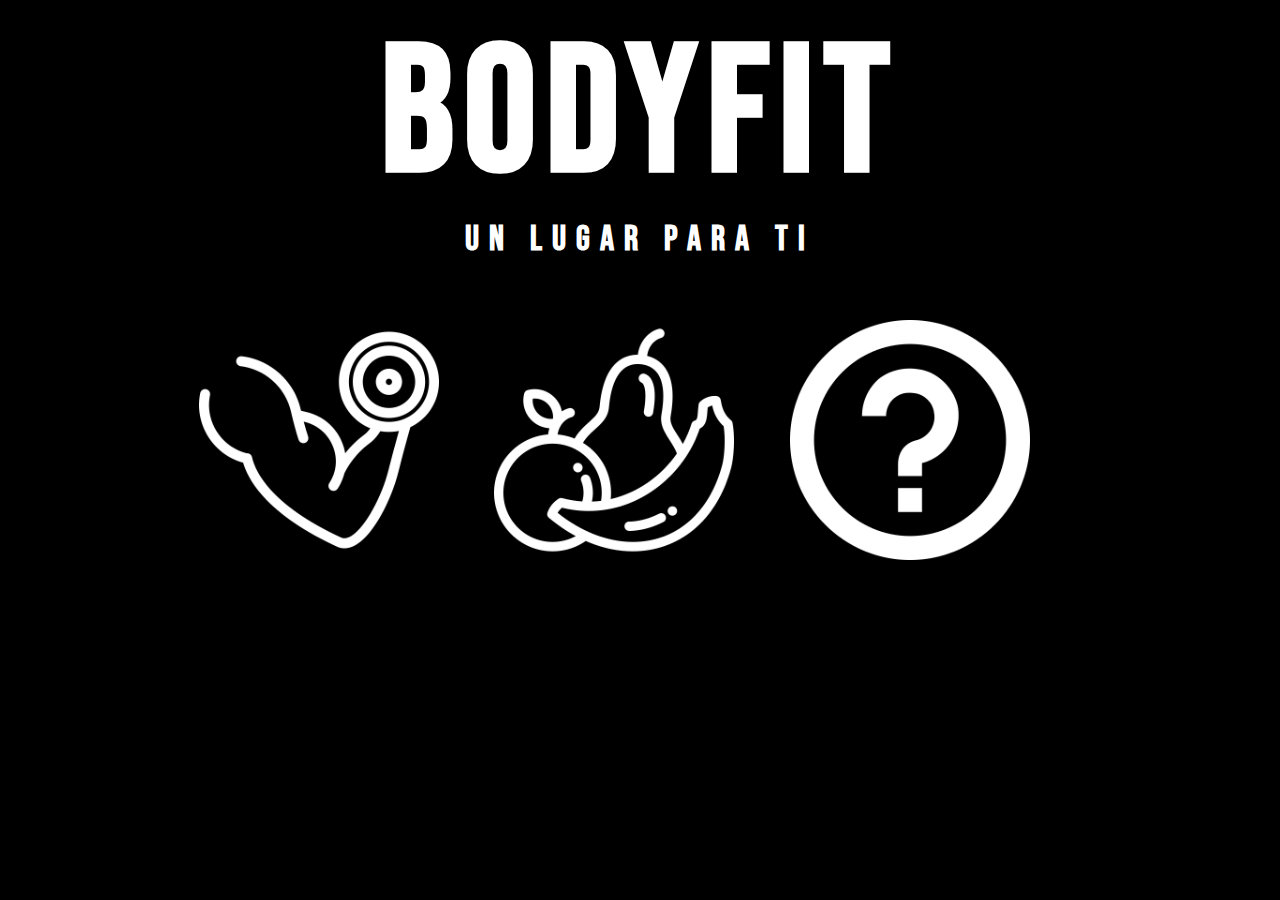
<file: index.html>
<!DOCTYPE html>
<html lang="en">
<head>
    <meta charset="UTF-8">
    <meta http-equiv="X-UA-Compatible" content="IE=edge">
    <meta name="viewport" content="width=device-width, initial-scale=1.0">
    <link rel="stylesheet" href="estilos/normalize.css" type="text/css">
    <link rel="stylesheet" href="estilos/index.css" type="text/css">
    <title>BodyFit: Inicio</title>
</head>
<body>
    <main>
        <div id="tittle">
            <h1 id="tittle-h1">
                BodyFit
                <p id="tittle-p">Un lugar para ti</p>
            </h1>
        </div>
        <div id="buttons">
            <a href="rutinas.html" id="rutinas"><img src="images/pesa.png" alt="" id="rutinas-image"></a>
            <a href="" id="rutinas"><img src="images/pesa (1).png" alt="" id="rutinas-image"></a>
            <a href="" id="rutinas"><img src="images/signo-de-interrogacion.png" alt="" id="rutinas-image"></a>
        </div>
    </main>
</body>
</html>
</file>
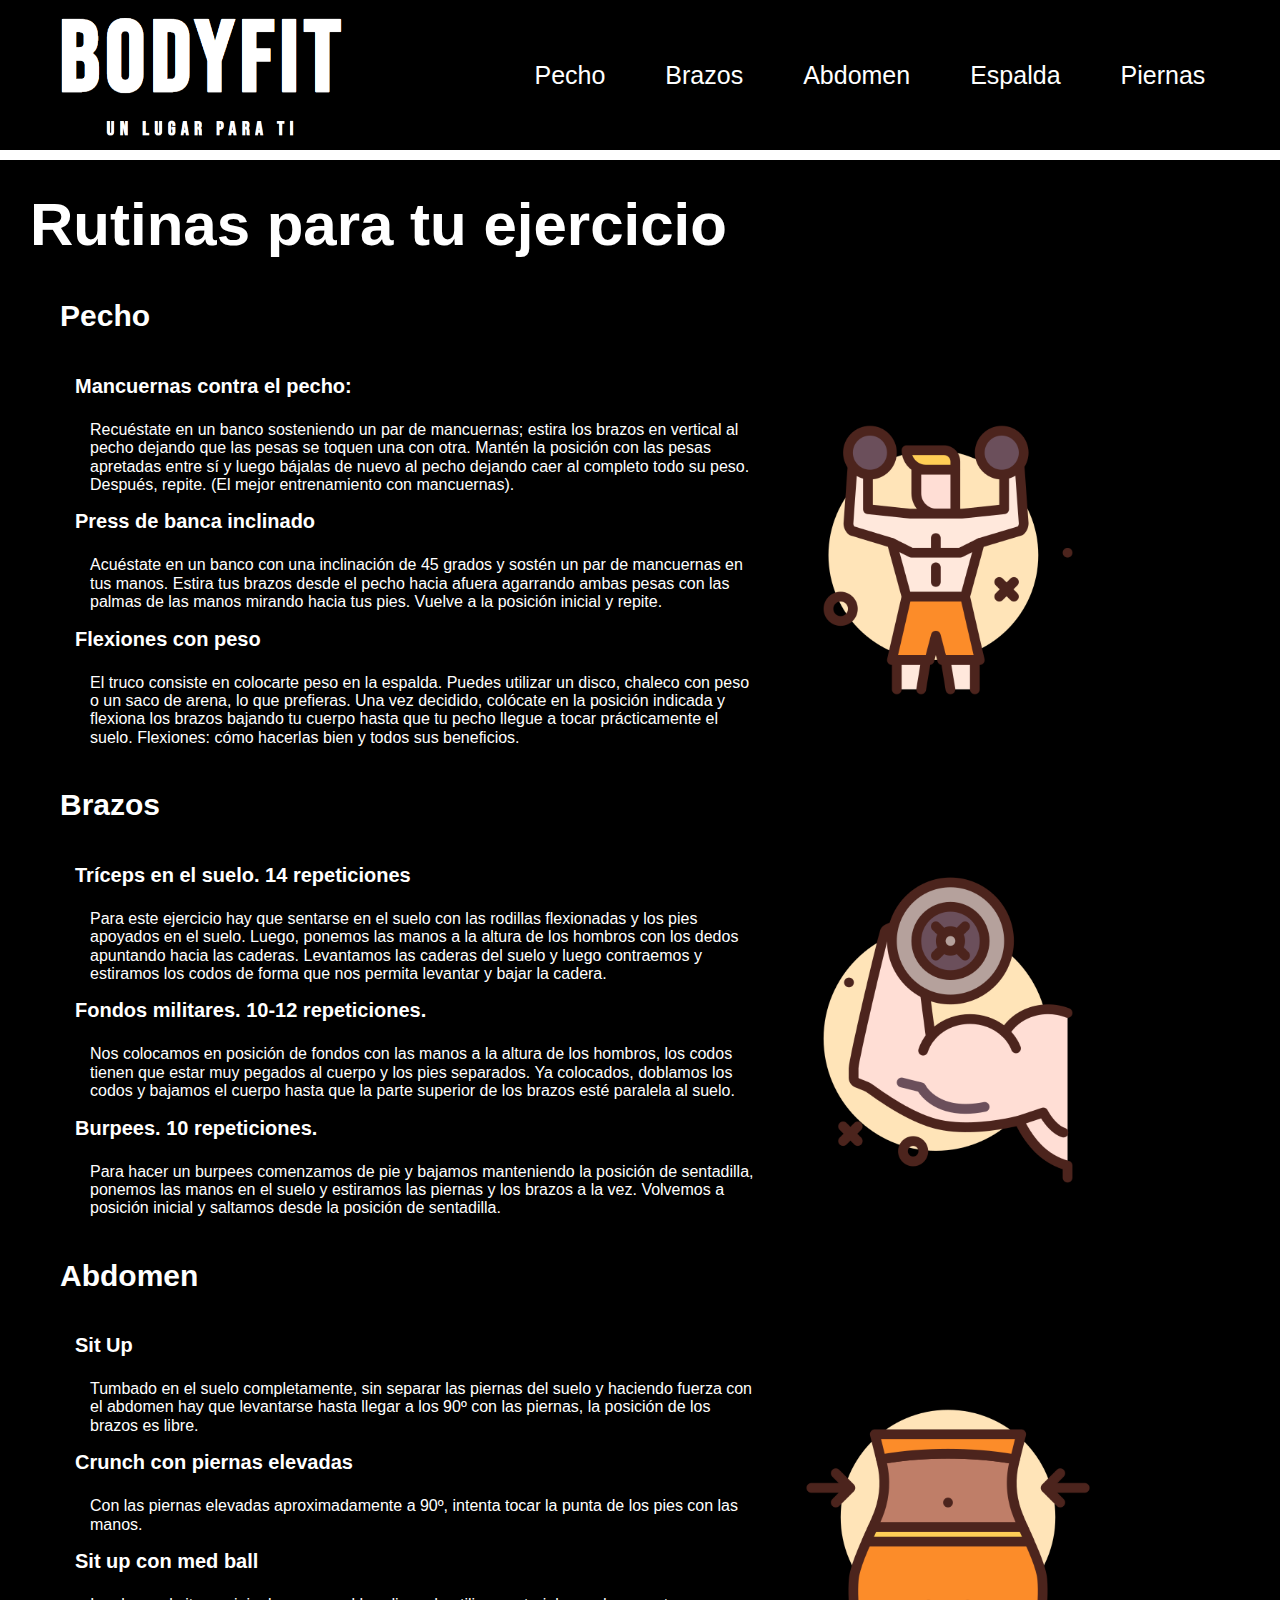
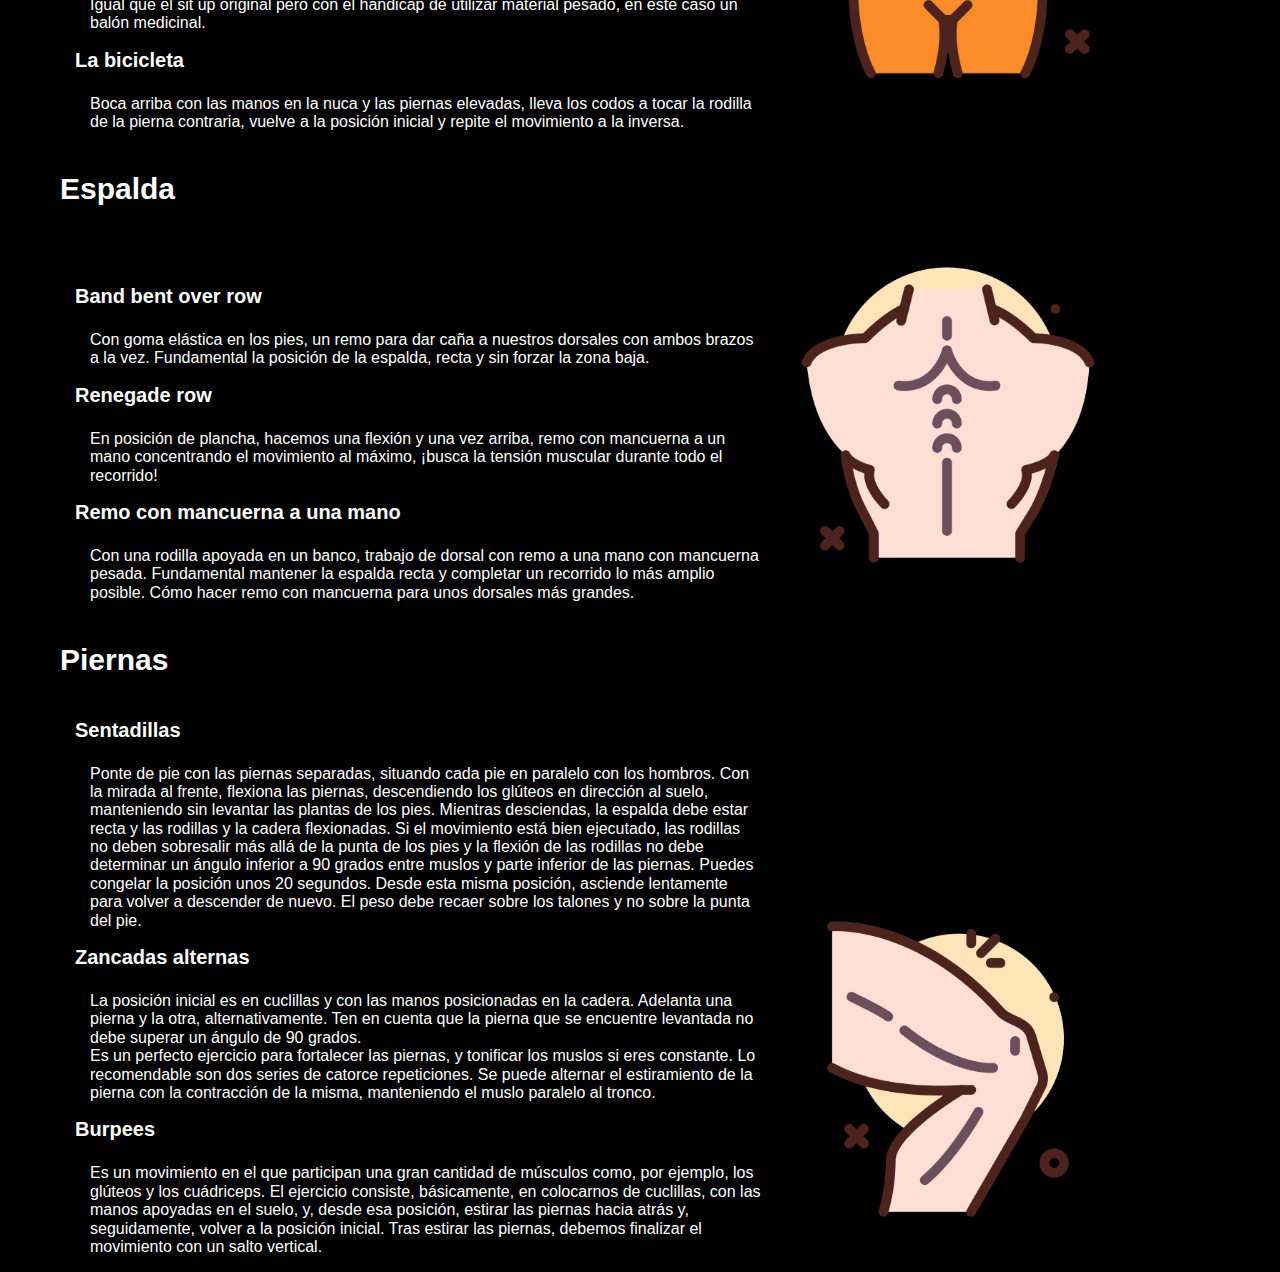
<file: rutinas.html>
<!DOCTYPE html>
<html lang="en">
<head>
    <meta charset="UTF-8">
    <meta http-equiv="X-UA-Compatible" content="IE=edge">
    <meta name="viewport" content="width=device-width, initial-scale=1.0">
    <link rel="stylesheet" href="estilos/normalize.css" type="text/css">
    <link rel="stylesheet" href="estilos/rutinas.css" type="text/css">
    <title>Rutinas para tu ejercicio</title>
</head>
<body>
    <header id="hedaer">
        <a href="index.html"><img src="images/tittle.png" alt="" id="header-image"></a>
        
        <nav id="navbar">
            <ul id="nav-lista">
                <li id="nav-lista-li"><a id="lista-a" href="#pecho">Pecho</a></li>
                <li id="nav-lista-li"><a id="lista-a" href="#brazos">Brazos</a></li>
                <li id="nav-lista-li"><a id="lista-a" href="#abdomen">Abdomen</a></li>
                <li id="nav-lista-li"><a id="lista-a" href="#espalda">Espalda</a></li>
                <li id="nav-lista-li"><a id="lista-a" href="#piernas">Piernas</a>
            </ul>
        </nav>
    </header> 
    <main>
        <h1 id="main-tittle">Rutinas para tu ejercicio</h1>
        <div id="pecho">
            <h2 id="rutina-tittle">Pecho</h2>
            <div id="rutina-description">
                <p id="rutina-subdescription">
                    <strong id="s-subdescription">Mancuernas contra el pecho:<br><br></strong> 
                    Recuéstate en un banco sosteniendo un par de mancuernas; estira los brazos en vertical al pecho dejando que las pesas se toquen una con otra. Mantén la posición con las pesas apretadas entre sí y luego bájalas de nuevo al pecho dejando caer al completo todo su peso. Después, repite. (El mejor entrenamiento con mancuernas).
                </p>
                <p id="rutina-subdescription">
                    <strong id="s-subdescription">Press de banca inclinado<br><br></strong> 
                    Acuéstate en un banco con una inclinación de 45 grados y sostén un par de mancuernas en tus manos. Estira tus brazos desde el pecho hacia afuera agarrando ambas pesas con las palmas de las manos mirando hacia tus pies. Vuelve a la posición inicial y repite.
                </p>
                <p id="rutina-subdescription">
                    <strong id="s-subdescription"> Flexiones con peso <br><br></strong>
                    El truco consiste en colocarte peso en la espalda. Puedes utilizar un disco, chaleco con peso o un saco de arena, lo que prefieras.
                    Una vez decidido, colócate en la posición indicada y flexiona los brazos bajando tu cuerpo hasta que tu pecho llegue a tocar prácticamente el suelo. Flexiones: cómo hacerlas bien y todos sus beneficios.
                </p>
            </div>
            <img src="images/exercise.png" alt="" id="rutina-image-i">
        </div>
        <div id="brazos">
            <h2 id="rutina-tittle">Brazos</h2>
            <div id="rutina-description">
                <p id="rutina-subdescription">
                    <strong id="s-subdescription">Tríceps en el suelo. 14 repeticiones<br><br></strong>
                    Para este ejercicio hay que sentarse en el suelo con las rodillas flexionadas y los pies apoyados en el suelo. Luego, ponemos las manos a la altura de los hombros con los dedos apuntando hacia las caderas. Levantamos las caderas del suelo y luego contraemos y estiramos los codos de forma que nos permita levantar y bajar la cadera.
                </p>
                <p id="rutina-subdescription">
                    <strong id="s-subdescription">Fondos militares. 10-12 repeticiones.<br><br></strong>
                    Nos colocamos en posición de fondos con las manos a la altura de los hombros, los codos tienen que estar muy pegados al cuerpo y los pies separados. Ya colocados, doblamos los codos y bajamos el cuerpo hasta que la parte superior de los brazos esté paralela al suelo.
                </p>
                <p id="rutina-subdescription">
                    <strong id="s-subdescription">Burpees. 10 repeticiones.<br><br></strong>
                    Para hacer un burpees comenzamos de pie y bajamos manteniendo la posición de sentadilla, ponemos las manos en el suelo y estiramos las piernas y los brazos a la vez. Volvemos a posición inicial y saltamos desde la posición de sentadilla.
                </p>
            </div>
            <img src="images/arm.png" alt="" id="rutina-image-i">
        </div>
        <div id="abdomen">
            <h2 id="rutina-tittle">Abdomen</h2>
            <div id="rutina-description">
                <p id="rutina-subdescripiton">
                    <strong id="s-subdescription">Sit Up<br><br></strong>
                    Tumbado en el suelo completamente, sin separar las piernas del suelo y haciendo fuerza con el abdomen hay que levantarse hasta llegar a los 90º con las piernas, la posición de los brazos es libre.
                </p>
                <p id="rutina-subdescripiton">
                    <strong id="s-subdescription">Crunch con piernas elevadas<br><br></strong>
                    Con las piernas elevadas aproximadamente a 90º, intenta tocar la punta de los pies con las manos.
                </p>
                <p id="rutina-subdescripiton">
                    <strong id="s-subdescription">Sit up con med ball<br><br></strong>
                    Igual que el sit up original pero con el handicap de utilizar material pesado, en este caso un balón medicinal.
                </p>
                <p id="rutina-subdescripiton">
                    <strong id="s-subdescription">La bicicleta<br><br></strong>
                    Boca arriba con las manos en la nuca y las piernas elevadas, lleva los codos a tocar la rodilla de la pierna contraria, vuelve a la posición inicial y repite el movimiento a la inversa.
                </p>
            </div>
            <img src="images/waist.png" alt="" id="rutina-image-i">
        </div>
        <div id="espalda">
            <h2 id="rutina-tittle">Espalda</h2>
            <div id="rutina-description">
                <p id="rutina-subdescription">
                    <strong id="s-subdescription">Band bent over row<br><br></strong>
                    Con goma elástica en los pies, un remo para dar caña a nuestros dorsales con ambos brazos a la vez. Fundamental la posición de la espalda, recta y sin forzar la zona baja.
                </p>
                <p id="rutina-subdescription">
                    <strong id="s-subdescription">Renegade row<br><br></strong>
                    En posición de plancha, hacemos una flexión y una vez arriba, remo con mancuerna a un mano concentrando el movimiento al máximo, ¡busca la tensión muscular durante todo el recorrido!
                </p>
                <p id="rutina-subdescription">
                    <strong id="s-subdescription"> Remo con mancuerna a una mano<br><br></strong>
                    Con una rodilla apoyada en un banco, trabajo de dorsal con remo a una mano con mancuerna pesada. Fundamental mantener la espalda recta y completar un recorrido lo más amplio posible. Cómo hacer remo con mancuerna para unos dorsales más grandes.
                </p>
            </div>
            <img src="images/back.png" alt="" id="rutina-image-i">
        </div>
        <div id="piernas">
            <h2 id="rutina-tittle">Piernas</h2>
            <div id="rutina-description">
                <p id="rutina-subdescription">
                    <strong id="s-subdescription">Sentadillas<br><br></strong>
                    Ponte de pie con las piernas separadas, situando cada pie en paralelo con los hombros. Con la mirada al frente, flexiona las piernas, descendiendo los glúteos en dirección al suelo, manteniendo sin levantar las plantas de los pies. Mientras desciendas, la espalda debe estar recta y las rodillas y la cadera flexionadas. Si el movimiento está bien ejecutado, las rodillas no deben sobresalir más allá de la punta de los pies y la flexión de las rodillas no debe determinar un ángulo inferior a 90 grados entre muslos y parte inferior de las piernas. Puedes congelar la posición unos 20 segundos. Desde esta misma posición, asciende lentamente para volver a descender de nuevo. El peso debe recaer sobre los talones y no sobre la punta del pie.
                </p>
                <p id="rutina-subdescription">
                    <strong id="s-subdescription">Zancadas alternas<br><br></strong>
                    La posición inicial es en cuclillas y con las manos posicionadas en la cadera. Adelanta una pierna y la otra, alternativamente. Ten en cuenta que la pierna que se encuentre levantada no debe superar un ángulo de 90 grados. <br>
                    Es un perfecto ejercicio para fortalecer las piernas, y tonificar los muslos si eres constante. Lo recomendable son dos series de catorce repeticiones. Se puede alternar el estiramiento de la pierna con la   contracción de la misma, manteniendo el muslo paralelo al tronco.
                </p>
                <p id="rutina-subdescription">
                    <strong id="s-subdescription">Burpees<br><br></strong>
                    Es un movimiento en el que participan una gran cantidad de músculos como, por ejemplo, los glúteos y los cuádriceps. El ejercicio consiste, básicamente, en colocarnos de cuclillas, con las manos apoyadas en el suelo, y, desde esa posición, estirar las piernas hacia atrás y, seguidamente, volver a la posición inicial. Tras estirar las piernas, debemos finalizar el movimiento con un salto vertical.
                </p>
            </div>
            <img src="images/leg.png" alt="" id="rutina-image-i">
        </div>
    </main> 
</body>
</html>
</file>
<file: estilos/index.css>
body{
    background-color: black;
}
@font-face {
    src: url("/Bebas_Neue/BebasNeue-Regular.ttf") format("truetype");
    font-family: "BebasNeue-Regular";
}
#tittle{
    display: flex;
    justify-content: center;
    height: 280px;
}
#tittle-h1{
    margin-top: 1%;
    text-align: center;
    color:#fff;
    font-size: 180px;
    letter-spacing: 10px;
    font-family: BebasNeue-Regular;
}
#tittle-p{
    margin-top: 0;
    text-align: center;
    color:#fff;
    font-size: 35px;
    font-family: BebasNeue-Regular;
    margin-bottom:0;
}
#buttons{
    margin-top: 40px;
    text-align: center;
}
#rutinas-image{
    margin-right: 4%;
    width:15em;
}

/* Mobile device */

@media screen and (max-width: 828px){

    #tittle{
        margin: 10px;
        display: flex;
        justify-content: center;
    }
    #tittle-h1{
        margin-top: 5%;
        text-align: center;
        color:#fff;
        font-size: 150px;
        letter-spacing: 10px;
        font-family: BebasNeue-Regular;
    }
    #tittle-p{
        text-align: center;
        color:#fff;
        font-size: 0.25em;
        font-family: BebasNeue-Regular;
    }
    #buttons{
        bottom:70px;
        position:relative;
    }
    #rutinas-image{
        display: inline-block;
        width:17em;
        margin:10%;
    }
}
@media screen and (max-width: 526px){
    #tittle-h1{
        margin-top: 5%;
        text-align: center;
        color:#fff;
        font-size: 100px;
        letter-spacing: 10px;
        font-family: BebasNeue-Regular;
    }
}
@media screen and (max-width: 360px){
    #tittle-h1{
        margin-top: 5%;
        text-align: center;
        color:#fff;
        font-size: 100px;
        letter-spacing: 10px;
        font-family: BebasNeue-Regular;
    }
}
</file>
<file: estilos/rutinas.css>
*{
    background-color:black;
    color:white;
    font-family: Verdana, Geneva, Tahoma, sans-serif;
}
#hedaer{
    background-color:black;
    outline:10px solid white;
}
#header-image{
    width: 25%;
    margin-top:10px;
    margin-left: 40px;
}
#navbar{
    background-color:black;
    margin-left: 80px;
    display: inline-block;
    position: relative;
    bottom:3.5em;
}
#nav-lista{
    list-style-type: none;
}
#nav-lista-li{
    background-color:black;
    text-align:center;
    margin-left:40px;
    float: left;
}
#lista-a{
    padding: 10px;
    font-size: 25px;
    text-decoration: none;
    color:white;
}
#lista-a:hover{
    padding: 10px;
    border-radius: 45px;
    background-color: #404040;
    font-size: 25px;
    text-decoration: none;
    color:white;
}
/*-------------------------------------------------------------*/
#main-tittle{
    font-size: 60px;
    margin-left: 30px;
}
#pecho{
    margin-left: 60px;
}
#brazos{
    margin-left: 60px;
}
#abdomen{
    margin-left: 60px;
}
#espalda{
    margin-left: 60px;
}
#piernas{
    margin-left: 60px;
}
/*-------------------------------------------------------------*/
#rutina-tittle{
    font-size: 30px;
}
#rutina-description{
    position: relative;
    display: inline-block;
    width:55%;
    margin-left: 30px;
}
#s-subdescription{
    font-size:20px;
    margin-left: -15px;
}
#rutina-image-i{
    position: relative;
    width:30%;
}
@media screen and (max-width: 828px){
    #hedaer{
        background-color:black;
    }
    #header-image{
        width:100%;
        margin: 0;
    }
    #navbar{
        display:none;
    }
    /*-------------------------------------------------------------*/
    #main-tittle{
        font-size: 40px;
    }
    #pecho{
        margin-left: 20px;
    }
    #brazos{
        margin-left: 20px;
    }
    #abdomen{
        margin-left: 20px;
    }
    #espalda{
        margin-left: 20px;
    }
    #piernas{
        margin-left: 20px;
    }
    /*-------------------------------------------------------------*/
    #rutina-tittle{
        font-size: 30px;
    }
    #rutina-description{
        position: relative;
        bottom:20px;
        margin-left: 30px;
        width:80%;
    }
    #s-subdescription{
        font-size:20px;
        margin-left: -15px;
    }
    #rutina-image-i{
        width:350px;
    }
}
</file>
